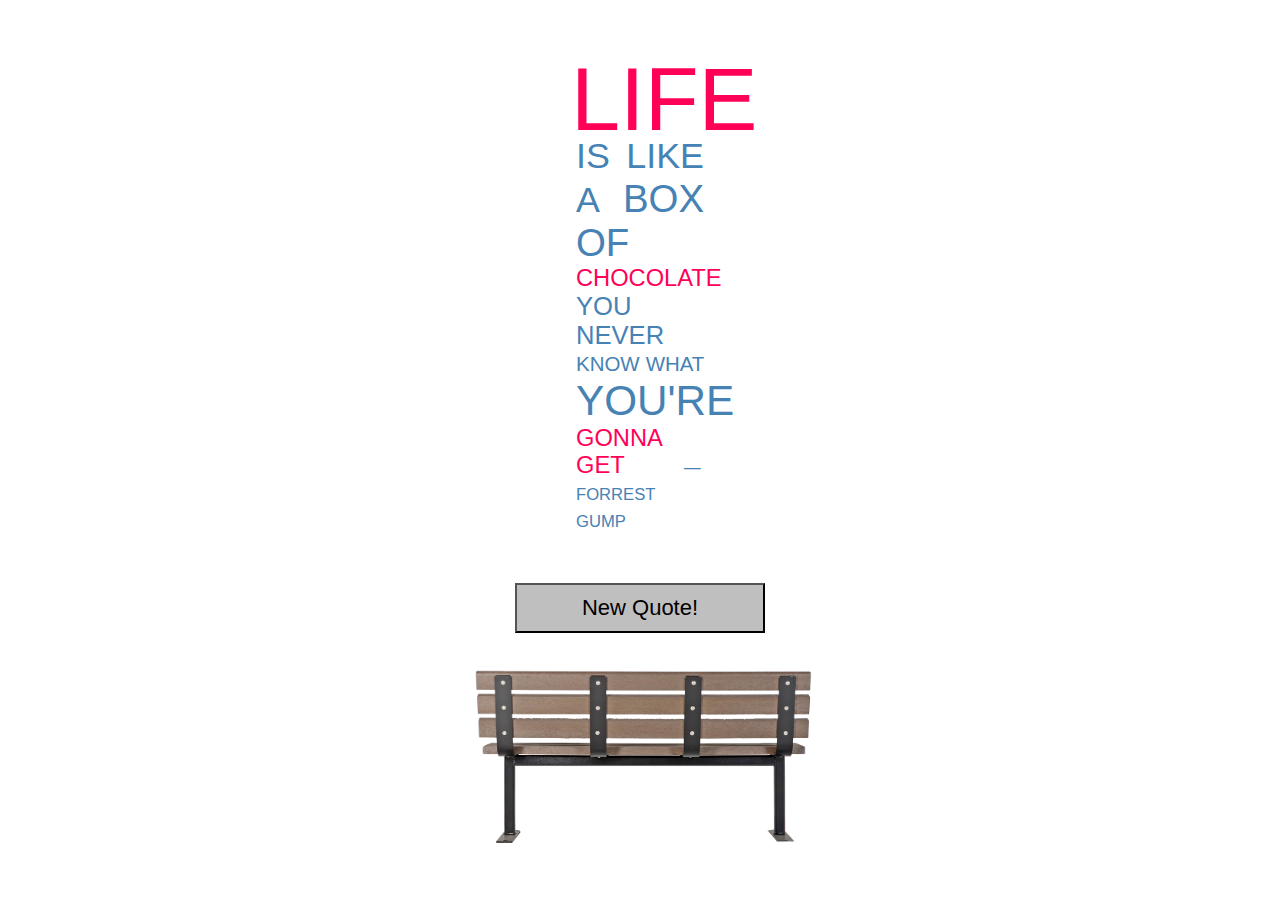
<file: week2/assignments/quote_generator/index.html>
<!DOCTYPE html>
<html lang="en">
<head>
    <meta charset="UTF-8">
    <meta http-equiv="X-UA-Compatible" content="IE=edge">
    <meta name="viewport" content="width=device-width, initial-scale=1.0">
    <title>Random Quote Generator</title>
    <link rel="stylesheet" href="./css/style.css">
</head>
<body>
    <div id="container">
        <div id="output">
            <div id="default-quote">
                <p class="fit-content">
                    <span class="red emphize">life</span>
                    <span class="second-line">is like a </span>
                    <span class="third-line">box of </span>
                    <span class="red">chocolate </span>
                    <span class="fifth-line">you never </span>
                    <span class="sixth-line">know what </span>
                    <span class="seventh-line">you're </span>
                    <span class="red">gonna get</span>

                    <span id="movie">forrest gump</span>
                </p>
            </div>
        </div>
        <button id="btn">New Quote!</button>
        <div class="bench-img"></div>
    </div>
    <script src="./js/main.js"></script>
</body>
</html>
</file>
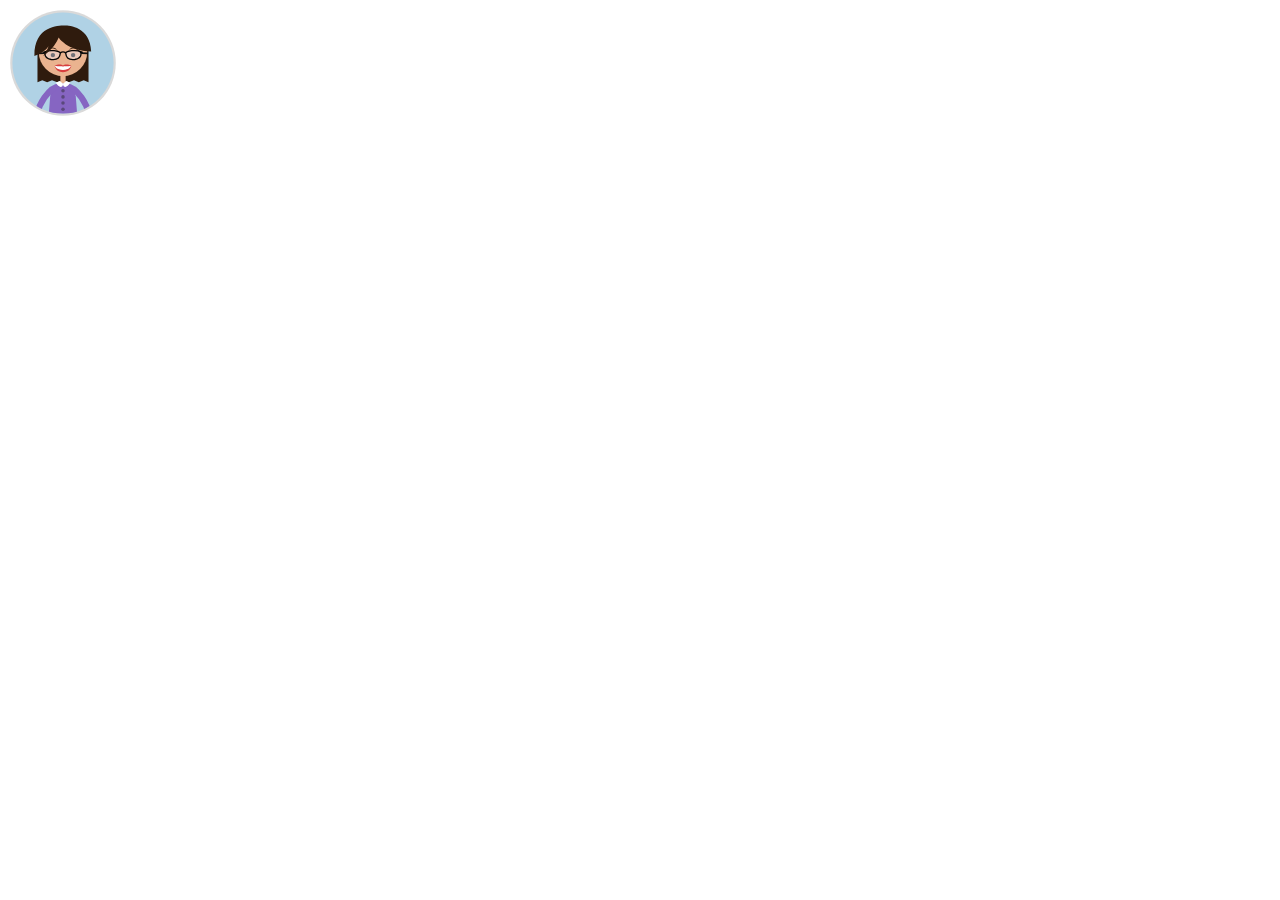
<file: week3/day3/svg.html>
<!DOCTYPE html>
<html lang="en">
<head>
    <meta charset="UTF-8">
    <meta http-equiv="X-UA-Compatible" content="IE=edge">
    <meta name="viewport" content="width=device-width, initial-scale=1.0">
    <title>Document</title>
</head>
<body>
    <div id="svg">
        <svg width="110" height="110" viewBox="0 0 250 250" xmlns="http://www.w3.org/2000/svg" role="img" aria-labelledby="title desc" class="center">
            <title id="title">Teacher</title>
            <desc id="desc">Cartoon of a Caucasian woman smiling, and wearing black glasses and a purple shirt with white collar drawn by Alvaro Montoro.</desc>
            <style>
                .skin { fill: #eab38f; }
                .eyes { fill: #1f1f1f; }
                .hair { fill: #2f1b0d; }
                .line { fill: none; stroke: #2f1b0d; stroke-width:2px; }
            </style>
            <defs>
                <clipPath id="scene">
                    <circle cx="125" cy="125" r="115"/>
                </clipPath>
                <clipPath id="lips">
                    <path d="M 106,132 C 113,127 125,128 125,132 125,128 137,127 144,132 141,142  134,146  125,146  116,146 109,142 106,132 Z" />
                </clipPath>
            </defs>
            <circle cx="125" cy="125" r="120" fill="rgba(0,0,0,0.15)" />
            <g stroke="none" stroke-width="0" clip-path="url(#scene)">
                <rect x="0" y="0" width="250" height="250" fill="#b0d2e5" />
                <g id="head">
                    <path fill="none" stroke="#111111" stroke-width="2" d="M 68,103 83,103.5" />
                    <path class="hair" d="M 67,90 67,169 78,164 89,169 100,164 112,169 125,164 138,169 150,164 161,169 172,164 183,169 183,90 Z" />
                    <circle cx="125" cy="100" r="55" class="skin" />
                    <ellipse cx="102" cy="107" rx="5" ry="5" class="eyes" id="eye-left" />
                    <ellipse cx="148" cy="107" rx="5" ry="5" class="eyes" id="eye-right" />
                    <rect x="119" y="140" width="12" height="40" class="skin" />
                    <path class="line eyebrow" d="M 90,98 C 93,90 103,89 110,94" id="eyebrow-left" />
                    <path class="line eyebrow" d="M 160,98 C 157,90 147,89 140,94" id="eyebrow-right"/>
                    <path stroke="#111111" stroke-width="4" d="M 68,103 83,102.5" />
                    <path stroke="#111111" stroke-width="4" d="M 182,103 167,102.5" />
                    <path stroke="#050505" stroke-width="3" fill="none" d="M 119,102 C 123,99 127,99 131,102" />
                    <path fill="#050505" d="M 92,97 C 85,97 79,98 80,101 81,104 84,104 85,102" />
                    <path fill="#050505" d="M 158,97 C 165,97 171,98 170,101 169,104 166,104 165,102" />
                    <path stroke="#050505" stroke-width="3" fill="rgba(240,240,255,0.4)" d="M 119,102 C 118,111 115,119 98,117 85,115 84,108 84,104 84,97 94,96 105,97 112,98 117,98 119,102 Z" />
                    <path stroke="#050505" stroke-width="3" fill="rgba(240,240,255,0.4)" d="M 131,102 C 132,111 135,119 152,117 165,115 166,108 166,104 166,97 156,96 145,97 138,98 133,98 131,102 Z" />
                    <path class="hair" d="M 60,109 C 59,39 118,40 129,40 139,40 187,43 189,99 135,98 115,67 115,67 115,67 108,90 80,109 86,101 91,92 92,87 85,99 65,108 60,109" />
                    <path id="mouth" fill="#d73e3e" d="M 106,132 C 113,127 125,128 125,132 125,128 137,127 144,132 141,142  134,146  125,146  116,146 109,142 106,132 Z" /> 
                    <path id="smile" fill="white" d="M125,141 C 140,141 143,132 143,132 143,132 125,133 125,133 125,133 106.5,132 106.5,132 106.5,132 110,141 125,141 Z" clip-path="url(#lips)" />
                </g>
                <g id="shirt">
                    <path fill="#8665c2" d="M 132,170 C 146,170 154,200 154,200 154,200 158,250 158,250 158,250 92,250 92,250 92,250 96,200 96,200 96,200 104,170 118,170 118,170 125,172 125,172 125,172 132,170 132,170 Z"/>
                    <path id="arm-left" class="arm" stroke="#8665c2" fill="none" stroke-width="14" d="M 118,178 C 94,179 66,220 65,254" />
                    <path id="arm-right" class="arm" stroke="#8665c2" fill="none" stroke-width="14" d="M 132,178 C 156,179 184,220 185,254" />
                    <path fill="white" d="M 117,166 C 117,166 125,172 125,172 125,182 115,182 109,170 Z" />
                    <path fill="white" d="M 133,166 C 133,166 125,172 125,172 125,182 135,182 141,170 Z" />
                    <circle cx="125" cy="188" r="4" fill="#5a487b" />
                    <circle cx="125" cy="202" r="4" fill="#5a487b" />
                    <circle cx="125" cy="216" r="4" fill="#5a487b" />
                    <circle cx="125" cy="230" r="4" fill="#5a487b" />
                    <circle cx="125" cy="244" r="4" fill="#5a487b" />
                    <path stroke="#daa37f" stroke-width="1" class="skin hand" id="hand-left" d="M 51,270 C 46,263 60,243 63,246 65,247 66,248 61,255 72,243 76,238 79,240 82,243 72,254 69,257 72,254 82,241 86,244 89,247 75,261 73,263 77,258 84,251 86,253 89,256 70,287 59,278" /> 
                    <path stroke="#daa37f" stroke-width="1" class="skin hand" id="hand-right" d="M 199,270 C 204,263 190,243 187,246 185,247 184,248 189,255 178,243 174,238 171,240 168,243 178,254 181,257 178,254 168,241 164,244 161,247 175,261 177,263 173,258 166,251 164,253 161,256 180,287 191,278"/> 
                </g>
            </g>
        </svg>
    </div>
</body>
</html>
</file>
<file: week2/assignments/quote_generator/css/style.css>
@charset "UTF-8";
@import url("https://fonts.googleapis.com/css2?family=Hind&display=swap");
@import url("https://stackpath.bootstrapcdn.com/font-awesome/4.7.0/css/font-awesome.min.css");
#default-quote {
  word-break: keep-all;
  font-size: 1.85vw;
  color: #4682b4;
  padding: 0 4rem;
  text-transform: uppercase;
  width: 20vw;
  margin: 0 auto;
}

#default-quote .red {
  color: #ff0157;
  line-height: 20px;
}

#default-quote .emphize {
  font-size: 6.9vw;
  margin-left: -5px;
}

#default-quote .fit-content {
  text-align: justify;
  text-justify: inter-word;
}

#default-quote .second-line {
  font-size: 2.8vw;
}

#default-quote .third-line {
  font-size: 3vw;
}

#default-quote .fifth-line {
  font-size: 2vw;
}

#default-quote .sixth-line {
  font-size: 1.6vw;
}

#default-quote .seventh-line {
  font-size: 3.3vw;
}

#default-quote #movie {
  font-size: 1.3vw;
}

#default-quote #movie::before {
  content: "— ";
}

#random-quote {
  display: -webkit-box;
  display: -ms-flexbox;
  display: flex;
  -webkit-box-orient: vertical;
  -webkit-box-direction: normal;
      -ms-flex-direction: column;
          flex-direction: column;
  -webkit-box-pack: center;
      -ms-flex-pack: center;
          justify-content: center;
  -webkit-box-align: center;
      -ms-flex-align: center;
          align-items: center;
  padding: 1em;
}

#random-quote h1 {
  font-size: 1.5em;
  line-height: 1.2;
  position: relative;
  z-index: 2;
  margin: 0;
  text-align: center;
}

#random-quote h2 {
  font-family: "Hind", sans-serif;
  font-size: 1.2em;
  line-height: 2;
  letter-spacing: 0.04em;
  color: #2e8b57;
}

.effect {
  opacity: 0.5;
  -webkit-transition: opacity 300ms cubic-bezier(0.5, 0, 0.5, 1);
  transition: opacity 300ms cubic-bezier(0.5, 0, 0.5, 1);
}

.effect .blockquote::after {
  opacity: 0;
  -webkit-transition: opacity 500ms cubic-bezier(0.5, 0, 0.5, 1), -webkit-transform 500ms cubic-bezier(0.5, 0, 0.5, 1);
  transition: opacity 500ms cubic-bezier(0.5, 0, 0.5, 1), -webkit-transform 500ms cubic-bezier(0.5, 0, 0.5, 1);
  transition: opacity 500ms cubic-bezier(0.5, 0, 0.5, 1), transform 500ms cubic-bezier(0.5, 0, 0.5, 1);
  transition: opacity 500ms cubic-bezier(0.5, 0, 0.5, 1), transform 500ms cubic-bezier(0.5, 0, 0.5, 1), -webkit-transform 500ms cubic-bezier(0.5, 0, 0.5, 1);
  position: absolute;
  content: "⎦";
  font-size: 4em;
  line-height: 1;
  top: calc(100% + 20px);
  left: calc(100% + 40px);
  -webkit-transform: translate(-50%, 50%) scale(0.8);
          transform: translate(-50%, 50%) scale(0.8);
}

.effect .blockquote::before {
  opacity: 0;
  -webkit-transition: opacity 500ms cubic-bezier(0.5, 0, 0.5, 1), -webkit-transform 500ms cubic-bezier(0.5, 0, 0.5, 1);
  transition: opacity 500ms cubic-bezier(0.5, 0, 0.5, 1), -webkit-transform 500ms cubic-bezier(0.5, 0, 0.5, 1);
  transition: opacity 500ms cubic-bezier(0.5, 0, 0.5, 1), transform 500ms cubic-bezier(0.5, 0, 0.5, 1);
  transition: opacity 500ms cubic-bezier(0.5, 0, 0.5, 1), transform 500ms cubic-bezier(0.5, 0, 0.5, 1), -webkit-transform 500ms cubic-bezier(0.5, 0, 0.5, 1);
  position: absolute;
  content: "⎡";
  font-size: 4em;
  line-height: 1;
  top: 20px;
  left: -40px;
  -webkit-transform: translate(-50%, -150%) scale(0.8);
          transform: translate(-50%, -150%) scale(0.8);
}

.effect .cite {
  opacity: 0;
  -webkit-transition: opacity 500ms cubic-bezier(0.5, 0, 0.5, 1), -webkit-transform 500ms cubic-bezier(0.5, 0, 0.5, 1);
  transition: opacity 500ms cubic-bezier(0.5, 0, 0.5, 1), -webkit-transform 500ms cubic-bezier(0.5, 0, 0.5, 1);
  transition: opacity 500ms cubic-bezier(0.5, 0, 0.5, 1), transform 500ms cubic-bezier(0.5, 0, 0.5, 1);
  transition: opacity 500ms cubic-bezier(0.5, 0, 0.5, 1), transform 500ms cubic-bezier(0.5, 0, 0.5, 1), -webkit-transform 500ms cubic-bezier(0.5, 0, 0.5, 1);
  -webkit-transform: translateY(100%);
          transform: translateY(100%);
}

.effect:hover {
  opacity: 1;
}

.effect:hover .cite {
  -webkit-transform: translateY(0);
          transform: translateY(0);
  opacity: 1;
}

.effect:hover h1::after,
.effect:hover h1::before {
  opacity: 0.1;
  -webkit-transform: translate(-50%, -50%) scale(1);
          transform: translate(-50%, -50%) scale(1);
}

* {
  padding: 0;
  margin: 0;
  font-family: "Gill Sans", "Gill Sans MT", Calibri, "Trebuchet MS", sans-serif;
  -webkit-box-sizing: border-box;
          box-sizing: border-box;
}

body {
  background: #ffffff;
  display: -ms-grid;
  display: grid;
  place-items: center;
  height: 100vh;
}

#container {
  width: 60vw;
  height: 80%;
  position: relative;
  display: -ms-grid;
  display: grid;
  -ms-grid-rows: auto 10vh 20vh;
      grid-template-rows: auto 10vh 20vh;
  gap: 20px;
}

#container .bench-img {
  background: url(../img/bench.png);
  background-position: center;
  background-size: contain;
  background-repeat: no-repeat;
  width: 100%;
  height: 100%;
  margin: 0 auto;
}

#container #output {
  font-size: 26px;
  color: #ff6347;
}

#container #btn {
  margin: 30px auto;
  height: 50px;
  width: 250px;
  font-size: 22px;
  background: #c0bfbf;
}
/*# sourceMappingURL=style.css.map */
</file>
